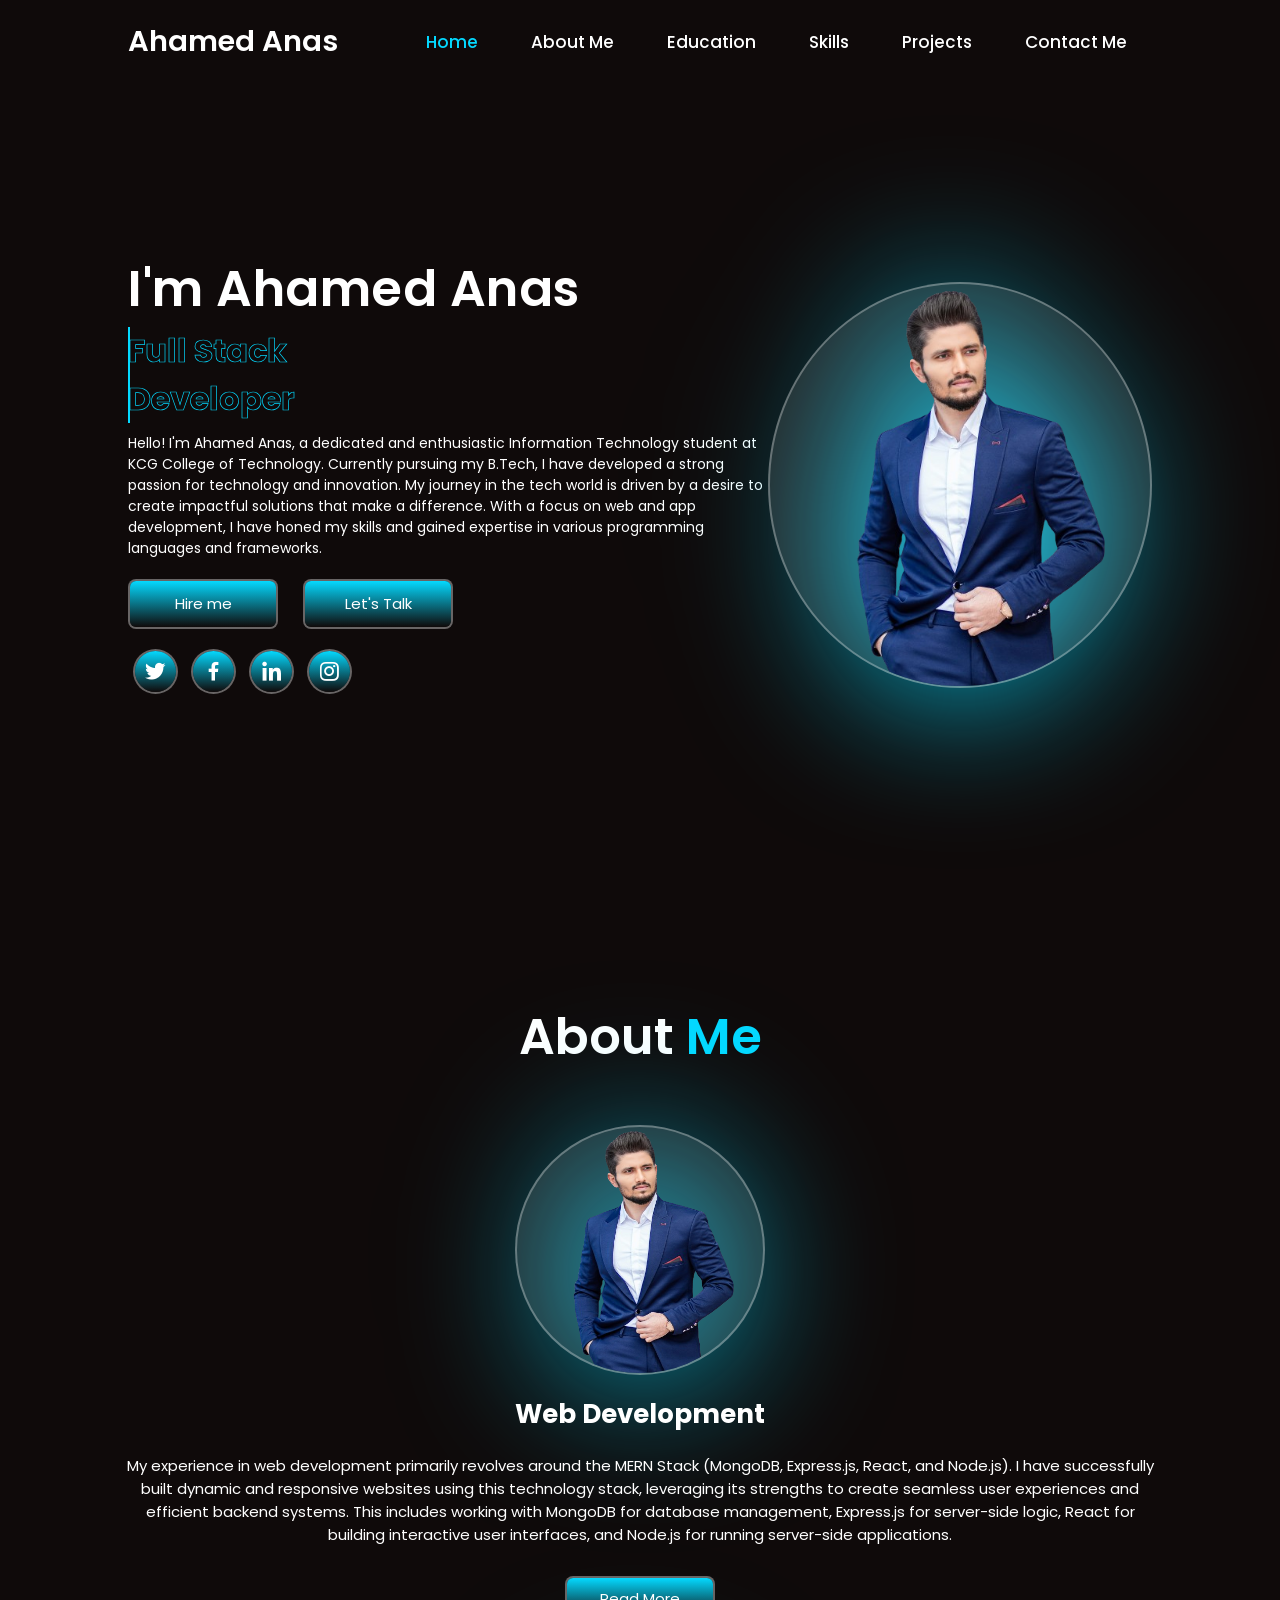
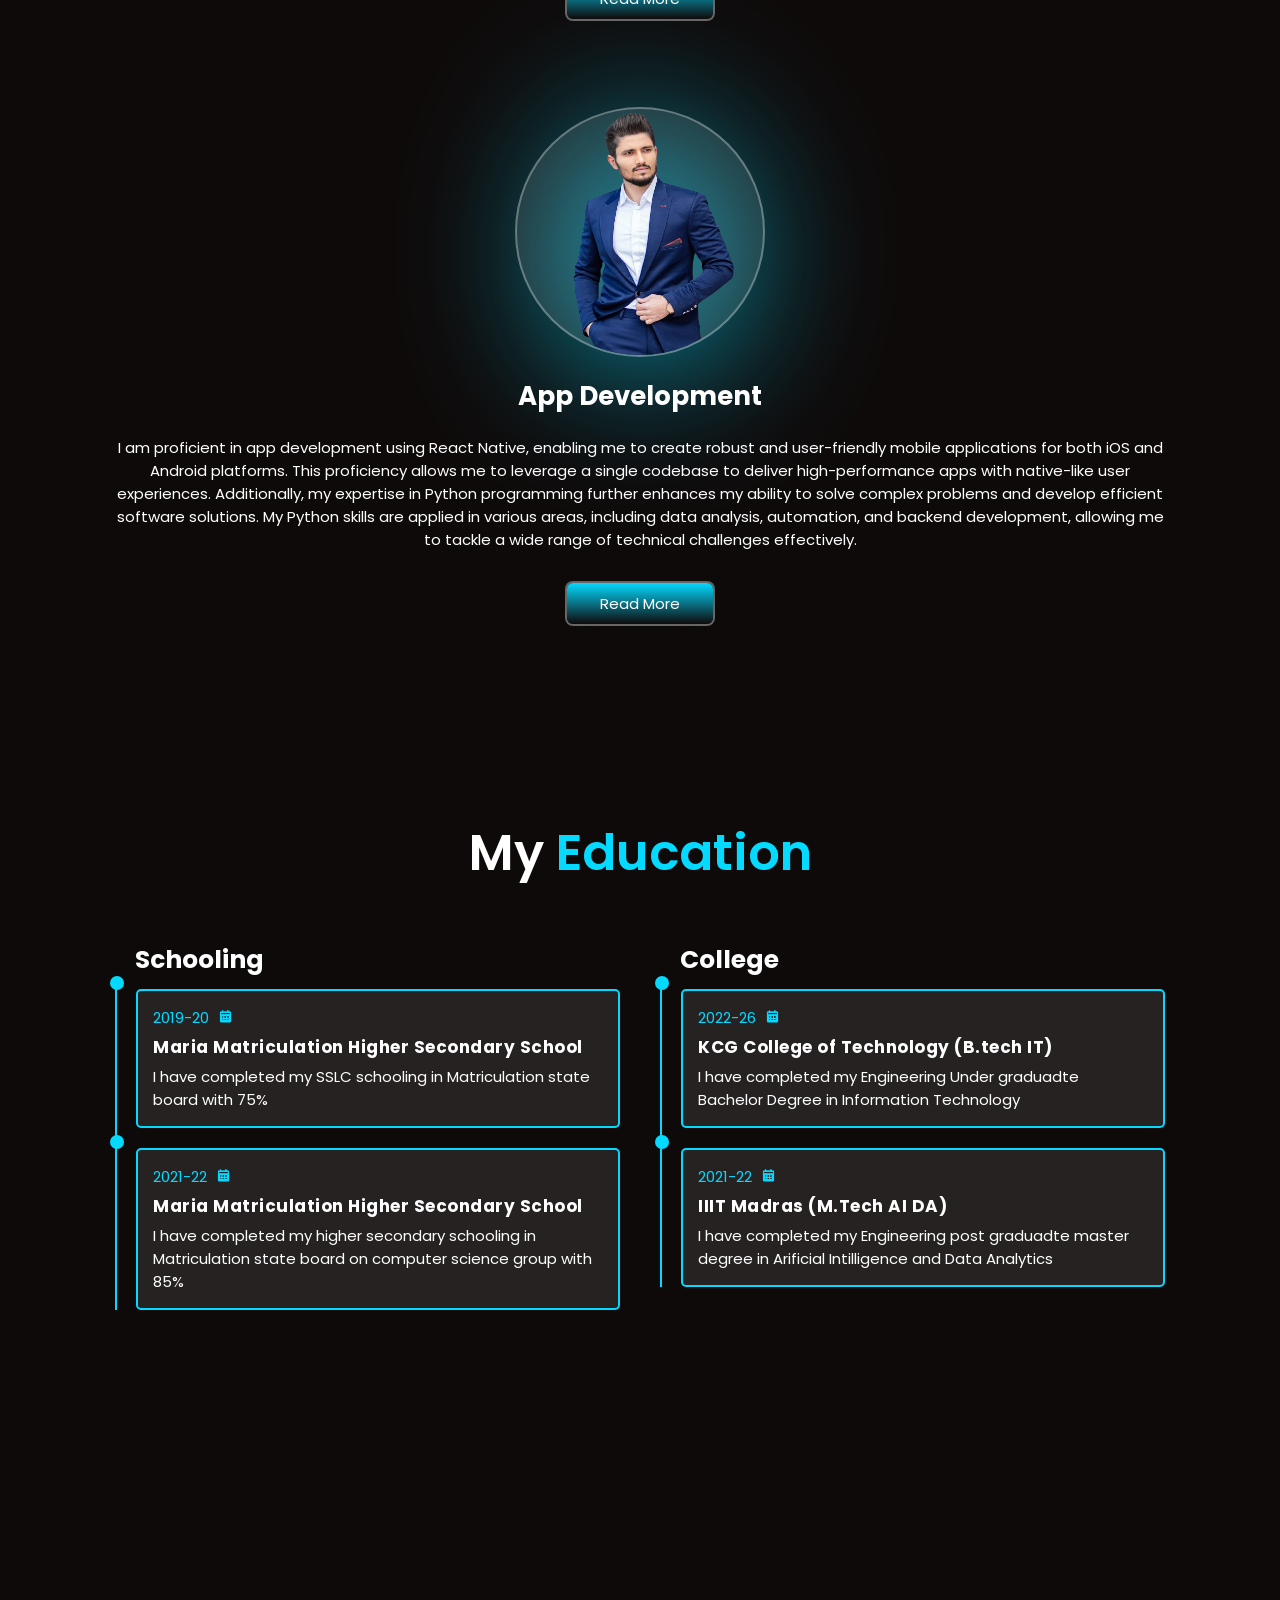
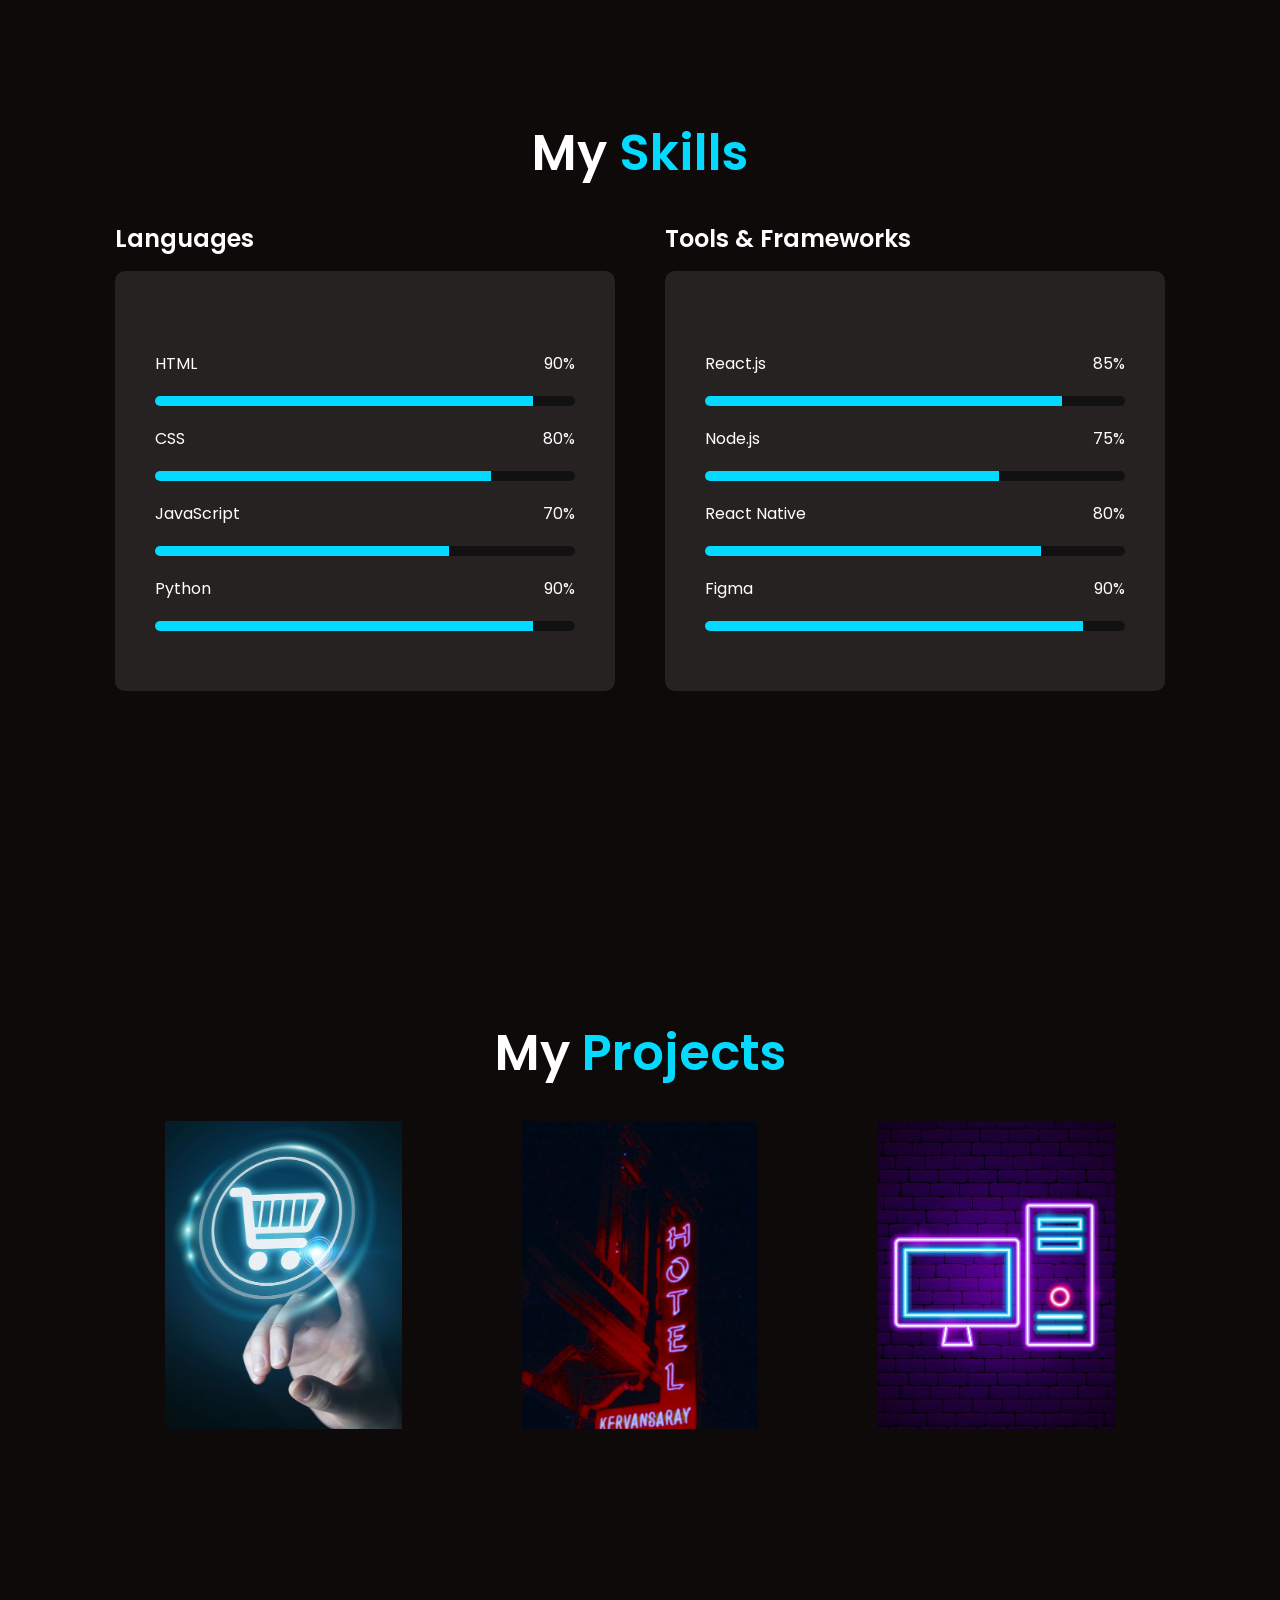
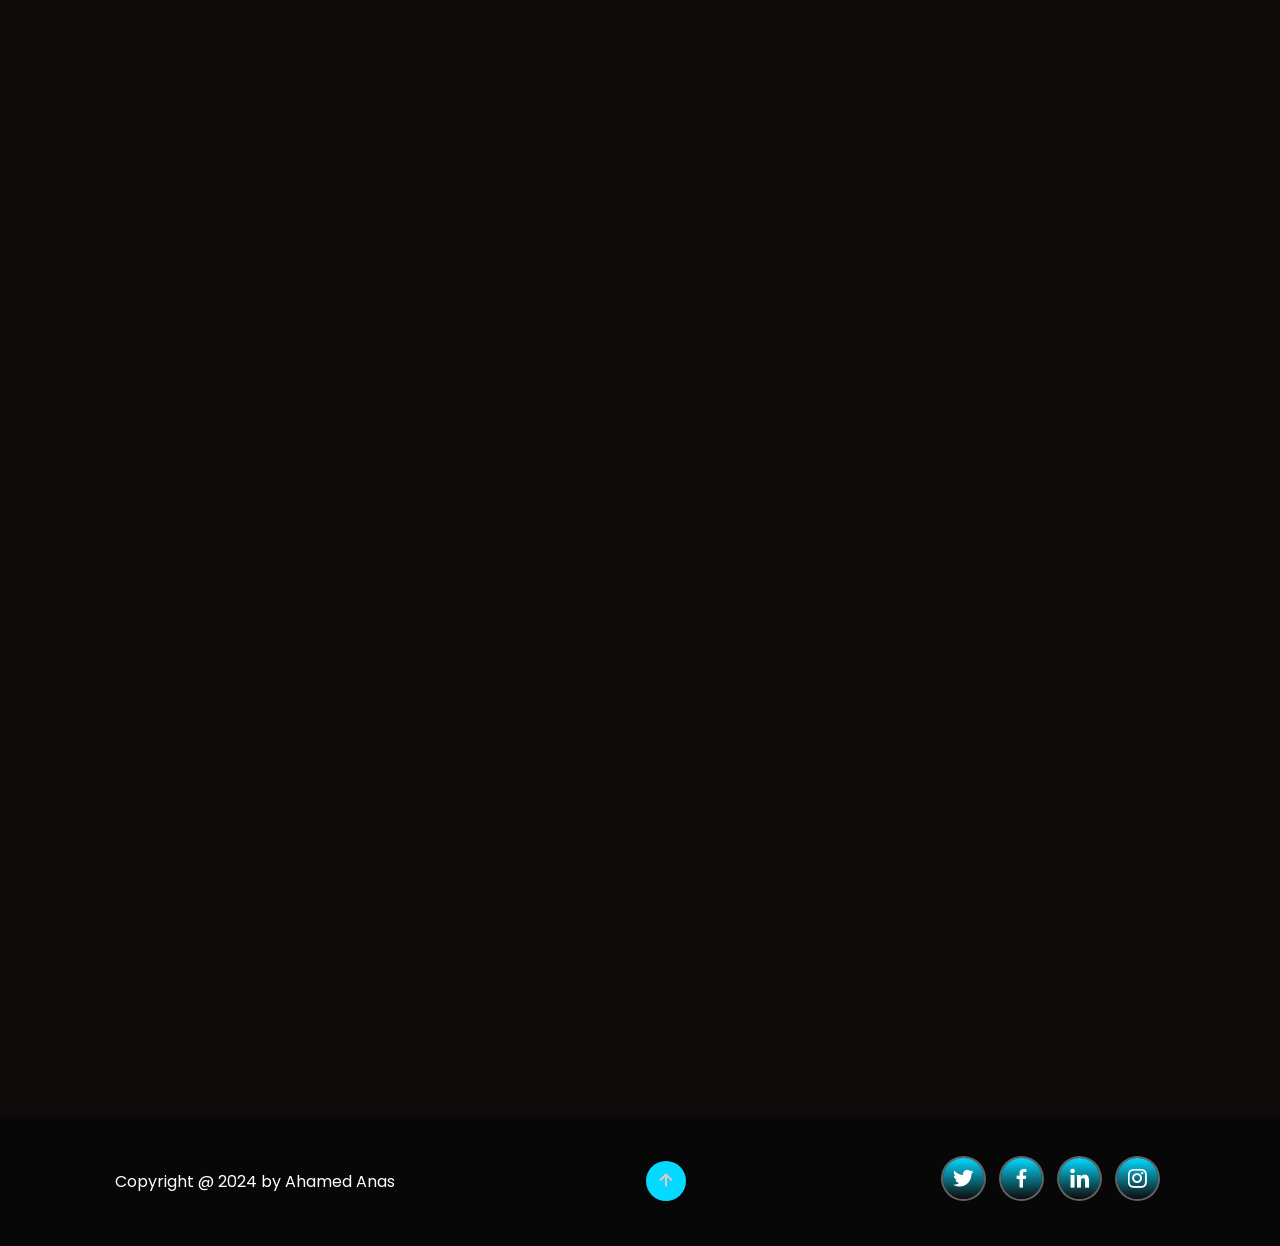
<file: portfolio website/index.html>
<!DOCTYPE html>
<html lang="en">

<head>
    <meta charset="UTF-8">
    <meta name="viewport" content="width=device-width, initial-scale=1.0">
    <title>Ahamed's Portfolio</title>
    <link rel="stylesheet" href="styles.css">
    <link href='https://unpkg.com/boxicons@2.1.4/css/boxicons.min.css' rel='stylesheet'>
</head>

<body>
    <!-- ************************* Navbar ************************* -->
    <header class="header">
        <a href="#" class="logo">Ahamed Anas</a>
        <i class='bx bx-menu' id="menu" style='color:#ffffff'></i>
        <nav class="navbar">
            <a href="#home" style="--vlr:1" class="active">Home</a>
            <a href="#about" style="--vlr:2">About Me</a>
            <a href="#education" style="--vlr:3">Education</a>
            <a href="#skills" style="--vlr:4">Skills</a>
            <a href="#Projects" style="--vlr:5">Projects</a>
            <a href="#contact" style="--vlr:6">Contact Me</a>
        </nav>
    </header>

    <!-- ************************* Home Section ************************* -->
    <section class="home" id="home">
        <div class="text-content">
            <h1>I'm Ahamed Anas</h1>
            <div class="text-animation">
                <h2>Full Stack Developer</h2>
            </div>
            <p>Hello! I'm Ahamed Anas, a dedicated and enthusiastic Information Technology student at KCG College of Technology. Currently pursuing my B.Tech, I have developed a strong passion for technology and innovation. My journey in the tech world is driven by a desire to create impactful solutions that make a difference. With a focus on web and app development, I have honed my skills and gained expertise in various programming languages and frameworks.</p>
            <div class="btn-section">
                <button class="btn">Hire me</button>
                <button class="btn">Let's Talk</button>
            </div>
            <div class="social-media">
                <i class='bx bxl-twitter' style="--vlr:7"></i>
                <i class='bx bxl-facebook' style="--vlr:8"></i>
                <i class='bx bxl-linkedin' style="--vlr:9"></i>
                <i class='bx bxl-instagram' style="--vlr:10"></i>

            </div>
        </div>
        <img src="portfolio.png" alt="">
    </section>

    <!-- ************************* About Section ************************* -->
    <section class="about" id="about">
        <h2 class="title">About <span>Me</span></h2>
        <img src="portfolio.png" alt="" class="aboutImg">
        <div class="text-content2">
            <h2>Web Development</h2>
            <p>My experience in web development primarily revolves around the MERN Stack (MongoDB, Express.js, React, and Node.js). I have successfully built dynamic and responsive websites using this technology stack, leveraging its strengths to create seamless user experiences and efficient backend systems. This includes working with MongoDB for database management, Express.js for server-side logic, React for building interactive user interfaces, and Node.js for running server-side applications.</p>
            <button class="btn">Read More</button>
        </div>
        <br>
        <img src="portfolio.png" alt="" class="aboutImg">
        <div class="text-content2">
            <h2>App Development</h2>
            <p>I am proficient in app development using React Native, enabling me to create robust and user-friendly mobile applications for both iOS and Android platforms. This proficiency allows me to leverage a single codebase to deliver high-performance apps with native-like user experiences. Additionally, my expertise in Python programming further enhances my ability to solve complex problems and develop efficient software solutions. My Python skills are applied in various areas, including data analysis, automation, and backend development, allowing me to tackle a wide range of technical challenges effectively.</p>
            <button class="btn">Read More</button>
        </div>
    </section>

    <!-- ************************* Education Section ************************* -->
    <section class="education" id="education">
        <h2 class="title">My <span>Education</span></h2>
        <div class="row">
            <div class="column">
                <h2>Schooling</h2>
                <div class="box">
                    <div class="education-content">
                        <div class="content">
                            <div class="year">2019-20 <i class='bx bxs-calendar'></i></div>
                            <h3>Maria Matriculation Higher Secondary School</h3>
                            <p>I have completed my SSLC schooling in Matriculation state board with 75%</p>
                        </div>
                    </div>
                    <div class="education-content">
                        <div class="content">
                            <div class="year">2021-22 <i class='bx bxs-calendar'></i></div>
                            <h3>Maria Matriculation Higher Secondary School</h3>
                            <p>I have completed my higher secondary schooling in Matriculation state board on computer science group with 85%</p>
                        </div>
                    </div>
                </div>
            </div>
            <div class="column">
                <h2>College</h2>
                <div class="box">
                    <div class="education-content">
                        <div class="content">
                            <div class="year">2022-26 <i class='bx bxs-calendar'></i></div>
                            <h3>KCG College of Technology (B.tech IT)</h3>
                            <p>I have completed my Engineering Under graduadte Bachelor Degree in Information Technology
                            </p> 
                        </div>
                    </div>
                    <div class="education-content">
                        <div class="content">
                            <div class="year">2021-22 <i class='bx bxs-calendar'></i></div>
                            <h3>IIIT Madras (M.Tech AI DA)</h3>
                            <p>I have completed my Engineering post graduadte master degree in Arificial Intilligence and Data Analytics</p>
                        </div>
                    </div>
                </div>
            </div>
        </div>
    </section>

    <!-- ************************* Skills Section ************************* -->
    <section class="skills" id="skills">
        <h2 class="title">My <span>Skills</span></h2>
        <div class="wrapper">
            <div class="skill-content">
                <h3 class="skill-title">Languages</h3>
                <div class="skill-box skill-box1">
                    <div class="single-skill">
                        <span class="topic">HTML</span>
                        <span class="topic">90%</span>
                    </div>
                    <div class="bar-side">
                        <div class="bar bar-1"></div>
                    </div>
                    <div class="single-skill">
                        <span class="topic">CSS</span>
                        <span class="topic">80%</span>
                    </div>
                    <div class="bar-side">
                        <div class="bar bar-2"></div>
                    </div>
                    <div class="single-skill">
                        <span class="topic">JavaScript</span>
                        <span class="topic">70%</span>
                    </div>
                    <div class="bar-side">
                        <div class="bar bar-3"></div>
                    </div>
                    <div class="single-skill">
                        <span class="topic">Python</span>
                        <span class="topic">90%</span>
                    </div>
                    
                    <div class="bar-side">
                        <div class="bar bar-4"></div>
                    </div>
                </div>
            </div>
            <div class="skill-content">
                <h3 class="skill-title">Tools & Frameworks</h3>
                <div class="skill-box skill-box2">
                    <div class="single-skill">
                        <span class="topic">React.js</span>
                        <span class="topic">85%</span>
                    </div>
                    <div class="bar-side">
                        <div class="bar bar-5"></div>
                    </div>
                    <div class="single-skill">
                        <span class="topic">Node.js</span>
                        <span class="topic">75%</span>
                    </div>
                    <div class="bar-side">
                        <div class="bar bar-6"></div>
                    </div>
                    <div class="single-skill">
                        <span class="topic">React Native</span>
                        <span class="topic">80%</span>
                    </div>
                    <div class="bar-side">
                        <div class="bar bar-7"></div>
                    </div>
                    <div class="single-skill">
                        <span class="topic">Figma</span>
                        <span class="topic">90%</span>
                    </div>
                    <div class="bar-side">
                        <div class="bar bar-8"></div>
                    </div>
                </div>
            </div>
        </div>
    </section>

     <!-- ************************* project Section ************************* -->
     <section class="Projects" id="Projects">
        <h2 class="title">My <span>Projects</span></h2>
        <div class="cards-container">
          <div class="card">
            <div class="image-box">
              <img src="E-Commerce.jpeg" alt="">
            </div>
            <div class="text-box">
              <div class="name"><span>ECommerce</span></div>
              <div class="detail"><a href="https://ahamed-anas.neocities.org/brand/fshznik_anas/Main" class="no-underline"><span>Visit Site</span></a></div>
            </div>
          </div>
          
          <div class="card">
            <div class="image-box">
              <img src="hotel.jpeg" alt="">
            </div>
            <div class="text-box">
              <div class="name"><span>Tourism</span></div>
              <div class="detail"><a href="https://ahamed-anas.neocities.org/hotel%20page/HOTEL" class="no-underline"><span>Visit Site</span></a></div>
            </div>
          </div>
          
          <div class="card">
            <div class="image-box">
              <img src="landing page.png" alt="">
            </div>
            <div class="text-box">
              <div class="name"><span>Landing Page</span></div>
              <div class="detail"><a href="https://ahamed-anas.neocities.org/landing%20page/" class="no-underline"><span>Visit Site</span></a></div>
            </div>
          </div>
        </div>
      </section>
      
    <!-- ************************* Contact Section ************************* -->
    <section class="contact" id="contact">
        <h2 class="title">Contact <span>Me</span></h2>
        <form action="#" id="">
            <div class="input-box">
                <input type="text" required placeholder="Full Name">
                <input type="email" required placeholder="Email">
            </div>
            <div class="input-box">
                <input type="tel" required placeholder="Mobile Number">
                <input type="text" required placeholder="Subject">
            </div>
            <textarea name="" id="" cols="30" rows="10" placeholder="Message" required></textarea>
            <input type="submit" value="Send Message" class="btn">
        </form>
    </section>

    <footer>
        <div class="text">
            <p>Copyright @ 2024 by Ahamed Anas</p>
        </div>
        <a href="#"><i class='bx bx-up-arrow-alt'></i></a>
        <div class="social-media">
            <i class='bx bxl-twitter' style="--vlr:7"></i>
            <i class='bx bxl-facebook' style="--vlr:8"></i>
            <i class='bx bxl-linkedin' style="--vlr:9"></i>
            <i class='bx bxl-instagram' style="--vlr:10"></i>

        </div>
    </footer>

    <script src="script.js"></script>
</body>

</html>
</file>
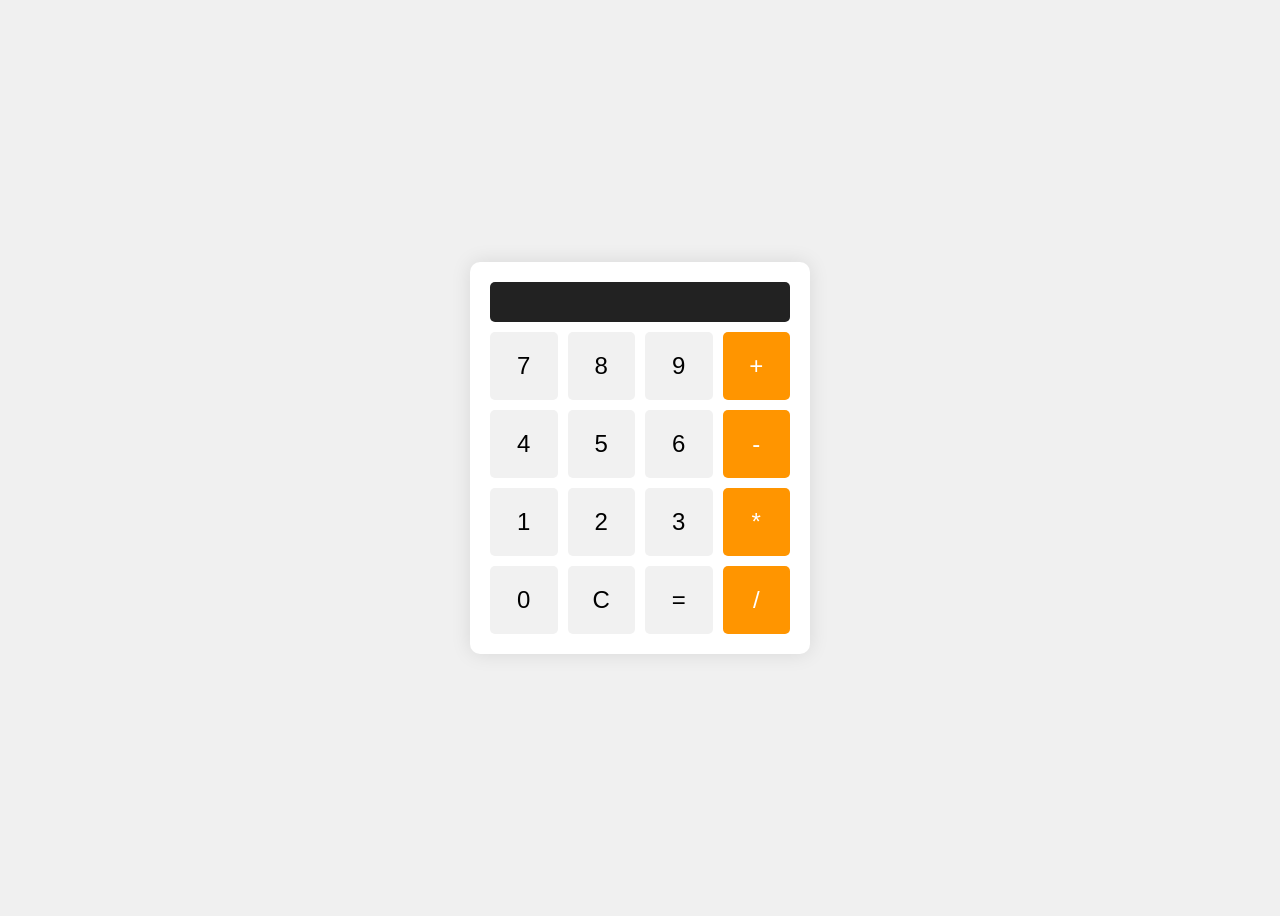
<file: calculator/calc/index.html>
<!DOCTYPE html>
<html lang="en">
<head>
    <meta charset="UTF-8">
    <meta name="viewport" content="width=device-width, initial-scale=1.0">
    <title>Calculator</title>
    <link rel="stylesheet" href="styles.css">
</head>
<body>
    <div class="calculator">
        <div id="display" class="display">0</div>
        <button class="button" onclick="appendNumber('7')">7</button>
        <button class="button" onclick="appendNumber('8')">8</button>
        <button class="button" onclick="appendNumber('9')">9</button>
        <button class="button operator" onclick="chooseOperation('+')">+</button>
        <button class="button" onclick="appendNumber('4')">4</button>
        <button class="button" onclick="appendNumber('5')">5</button>
        <button class="button" onclick="appendNumber('6')">6</button>
        <button class="button operator" onclick="chooseOperation('-')">-</button>
        <button class="button" onclick="appendNumber('1')">1</button>
        <button class="button" onclick="appendNumber('2')">2</button>
        <button class="button" onclick="appendNumber('3')">3</button>
        <button class="button operator" onclick="chooseOperation('*')">*</button>
        <button class="button" onclick="appendNumber('0')">0</button>
        <button class="button" onclick="clearDisplay()">C</button>
        <button class="button" onclick="calculate()">=</button>
        <button class="button operator" onclick="chooseOperation('/')">/</button>
    </div>
    <script src="script.js"></script>
</body>
</html>
</file>
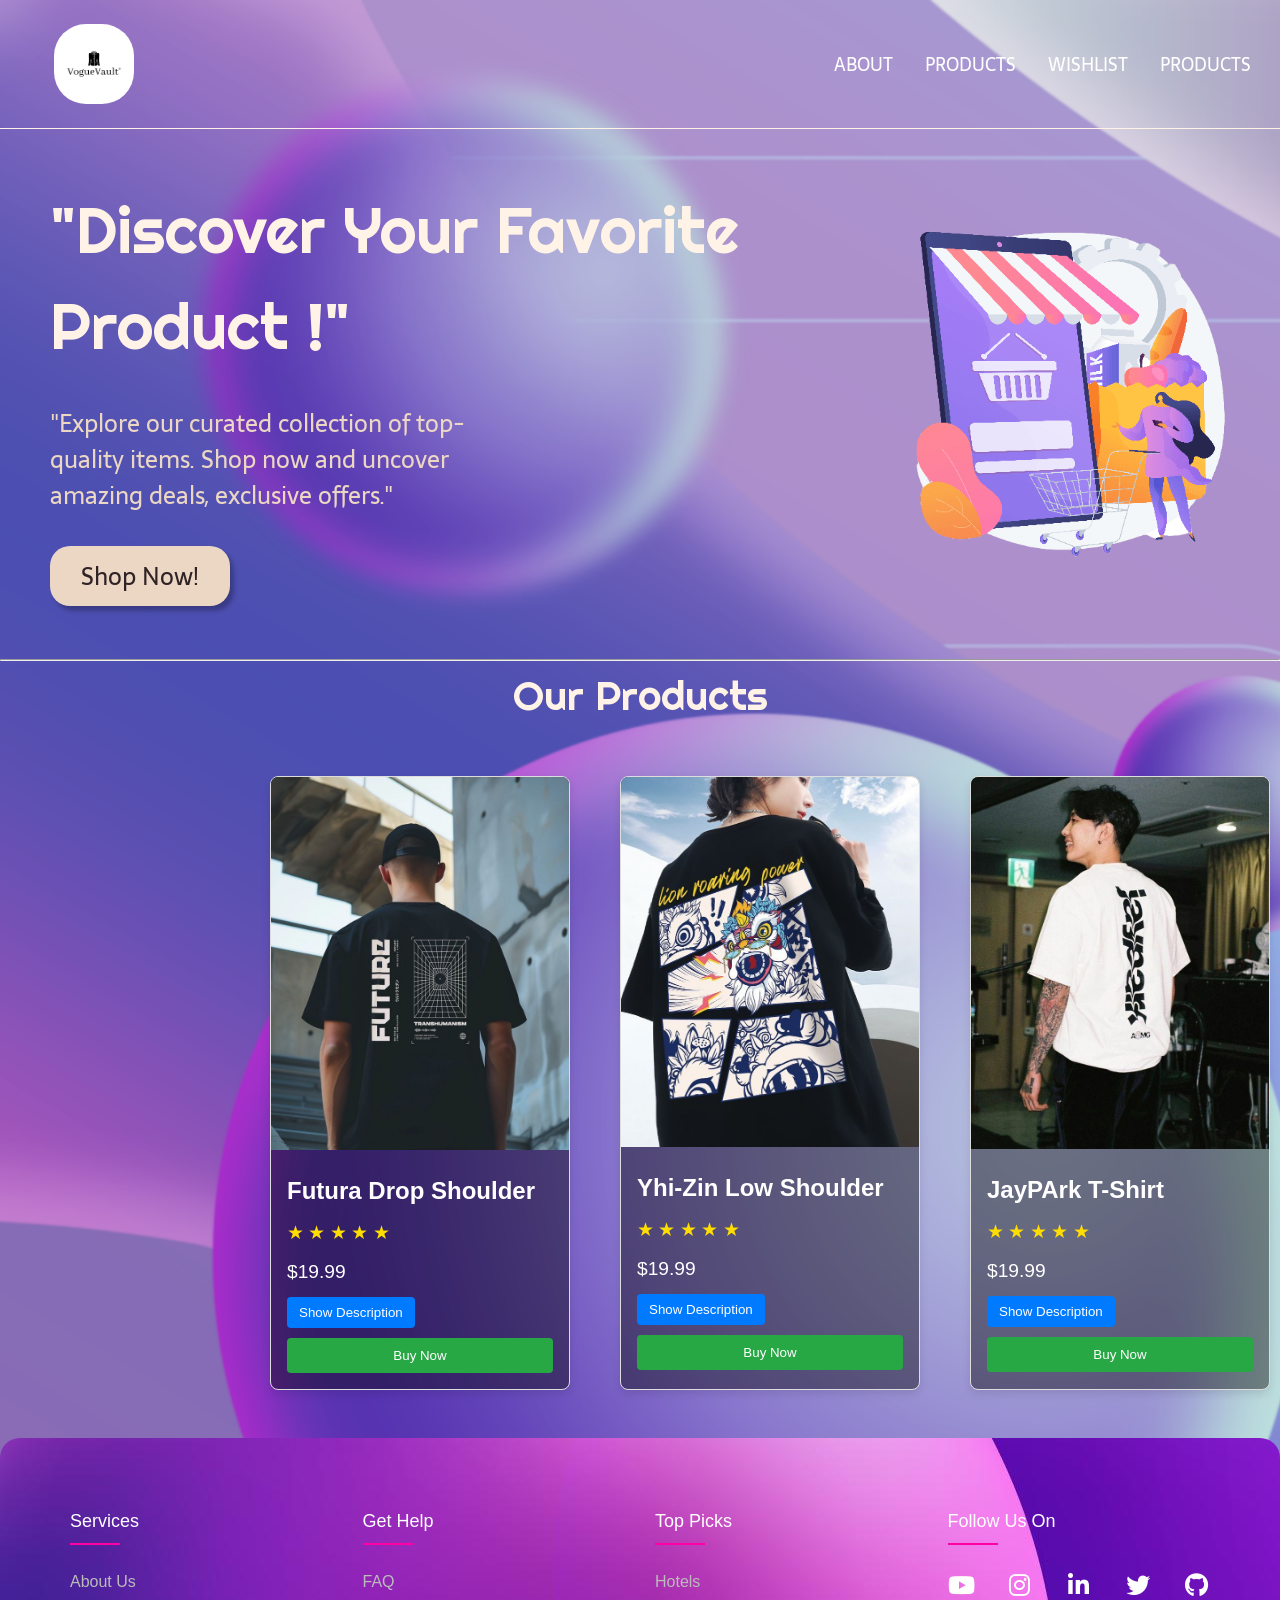
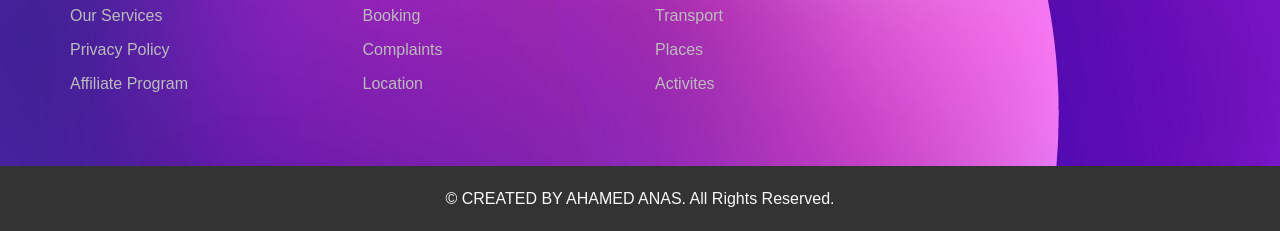
<file: landing page/landing page/index.html>
<!DOCTYPE html>
<html lang="en">

<head>
  <meta charset="UTF-8">
  <meta name="viewport" content="width=device-width, initial-scale=1.0">
  <title>Vouge Vault</title>
  <link rel="stylesheet" type="text/css" href="style.css">
  <link rel="stylesheet" href="https://cdnjs.cloudflare.com/ajax/libs/font-awesome/6.0.0-beta3/css/all.min.css">
</head>

<body>
  <header class="header">
    <img class="header-image" src="logo-black.png" alt= "logo">
    <nav class="header-menu">
      <a class="header-menu-item" href="#">ABOUT</a>
      <a class="header-menu-item" href="#">PRODUCTS</a>
      <a class="header-menu-item" href="#">WISHLIST</a>
      <a class="header-menu-item" href="#">PRODUCTS</a>
      <c class="menu-button"><a href="#"><svg xmlns="http://www.w3.org/2000/svg" height="26" viewBox="0 96 960 960" width="26"><path d="M120 816v-60h720v60H120Zm0-210v-60h720v60H120Zm0-210v-60h720v60H120Z"/></svg></a>

    </nav>
  </header>

  <main class="content">
    <section class="main-content">
      <div class="main-content-text">
        <h1 class="main-content-title">"Discover Your Favorite Product !"</h1>
        <h2 class="main-content-subtitle">"Explore our curated collection of top-quality items. Shop now and uncover amazing deals, exclusive offers."</h2>
        <button class="main-content-button" href="product1.jpeg">Shop Now!</button>
      </div>
      <img class="main-content-image" src="shopping image.jpg" alt="Image of Balle Bot">
    </section>

    <hr>

    <p class="product-title">Our Products</p>

    <div class="product-container">
      <div class="product-card">
          <div class="product-image">
              <img src="product1.jpeg" alt="Product Image">
          </div>
          <div class="product-info">
              <h2 class="product-name">Futura Drop Shoulder</h2>
              <div class="product-seller">By ZARA</div>
              <div class="product-rating">
                  <span class="star">&starf;</span>
                  <span class="star">&starf;</span>
                  <span class="star">&starf;</span>
                  <span class="star">&starf;</span>
                  <span class="star">&starf;</span>
              </div>
              <div class="product-price">$19.99</div>
              <div class="product-description">
                  <button class="show-description">Show Description</button>
                  <p class="description-text">This is a detailed description of the product.</p>
              </div>
              <button class="buy-now">Buy Now</button>
          </div>
      </div>
      <!-- Repeat the product card for demonstration -->
      <div class="product-card">
          <div class="product-image">
              <img src="product2.jpeg" alt="Product Image">
          </div>
          <div class="product-info">
              <h2 class="product-name">Yhi-Zin Low Shoulder</h2>
              <div class="product-seller">BY RELAIANCE</div>
              <div class="product-rating">
                  <span class="star">&starf;</span>
                  <span class="star">&starf;</span>
                  <span class="star">&starf;</span>
                  <span class="star">&starf;</span>
                  <span class="star">&starf;</span>
              </div>
              <div class="product-price">$19.99</div>
              <div class="product-description">
                  <button class="show-description">Show Description</button>
                  <p class="description-text">This is a detailed description of the product.</p>
              </div>
              <button class="buy-now">Buy Now</button>
          </div>
      </div>
     
      <!-- Repeat the product card for demonstration -->
      <div class="product-card">
          <div class="product-image">
              <img src="product3.jpeg" alt="Product Image">
          </div>
          <div class="product-info">
              <h2 class="product-name">JayPArk T-Shirt</h2>
              <div class="product-seller">BY PANTALOONS</div>
              <div class="product-rating">
                  <span class="star">&starf;</span>
                  <span class="star">&starf;</span>
                  <span class="star">&starf;</span>
                  <span class="star">&starf;</span>
                  <span class="star">&starf;</span>
              </div>
              <div class="product-price">$19.99</div>
              <div class="product-description">
                  <button class="show-description">Show Description</button>
                  <p class="description-text">This is a detailed description of the product.</p>
              </div>
              <button class="buy-now">Buy Now</button>
          </div>
      </div>
  </div>

  <script src="script.js"></script>

  </main>
  <footer>
    <footer class="footer">
      <div class="container">
        <div class="row">
          <div class="footer-col">
            <h4>Services</h4>
            <ul>
              <li><a href="#">About us</a></li>
              <li><a href="#">Our services</a></li>
              <li><a href="#">Privacy policy</a></li>
              <li><a href="#">Affiliate program</a></li>
            </ul>
          </div>
          <div class="footer-col">
            <h4>Get help</h4>
            <ul>
              <li><a href="#">FAQ</a></li>
              <li><a href="#">Booking</a></li>
              <li><a href="#">Complaints</a></li>
              <li><a href="#">Location</a></li>
            </ul>
          </div>
          <div class="footer-col">
            <h4>Top Picks</h4>
            <ul>
              <li><a href="#">Hotels</a></li>
              <li><a href="#">Transport</a></li>
              <li><a href="#">Places</a></li>
              <li><a href="#">Activites</a></li>
            </ul>
          </div>
          <div class="footer-col">
            <h4>follow Us On</h4>
            <div class="wrapper">
              <a href="#" class="icon"><i class="fa-brands fa-youtube"></i></a>
              <a href="#" class="icon"><i class="fa-brands fa-instagram"></i></a>
              <a href="#" class="icon"><i class="fa-brands fa-linkedin-in"></i></a>
              <a href="#" class="icon"><i class="fa-brands fa-twitter"></i></a>
              <a href="#" class="icon"><i class="fa-brands fa-github"></i></a>
            </div>
          </div>
        </div>
      </div>
   </footer>
  </footer>
  
  <footer class="team">
    <p>&copy; <span id="year"></span> CREATED BY AHAMED ANAS. All Rights Reserved.</p>
  </footer>
</body>

</html>
</file>
<file: portfolio website/styles.css>
@import url('https://fonts.googleapis.com/css2?family=Poppins:ital,wght@0,300;0,400;0,500;1,500&display=swap');
* {
    margin: 0;
    padding: 0;
    scroll-behavior: smooth;
    box-sizing: border-box;
    font-family: "poppins";
    outline: none;
    border: none;
    color: #fff;
}
body{
    background: #0f0a0a;
    height: 100vh;
}
html{
    font-size: 62.5%;
    overflow-x: hidden;
}
.header{
    position: fixed;
    left: 0;
    top: 0;
    padding: 2rem 10%;
    width: 100%;
    display: flex;
    justify-content: space-between;
    align-items: center;
    z-index: 100;
}
.sticky{
    border-bottom: 2px solid rgba(255,255,255,.1);
    background: #0f0a0a;
}
.logo{
    font-size: 2.9rem;
    font-weight: 600;
    text-decoration: none;
    color: #fff;
    transform: translateX(-100%);
    opacity: 0;
    animation: RightSlide 1s ease forwards;
}
@keyframes  RightSlide{
    0%{
        transform: translateX(-100%);
        opacity: 0;
    }
    100%{
        transform: translateX(0%);
        opacity: 1;
    }
}


#menu{
    color: #fff;
    font-size: 2.5rem;
    display: none;
}
.navbar a{
    display: inline-block;
    font-size: 1.7rem;
    text-decoration: none;
    margin: 0 2.5rem;
    font-weight: 500;
    letter-spacing: .02;
    transition: .5s ease;
    transform: translateY(-100px);
    opacity: 0;
    animation: TopSlide 1s ease forwards;
    animation-delay: calc(.2s * var(--vlr));
}
@keyframes  TopSlide{
    0%{
        transform: translateY(-100px);
        opacity: 0;
    }
    100%{
        transform: translateY(0px);
        opacity: 1;
    }
}
.navbar a:hover,.navbar a.active{
    color: #04d9ff;
}
section{
    padding: 10rem 9% 2rem;
    min-height: 100vh;
}
.about,.education,.contact,.skills{
    overflow: hidden;
}
.home{
    display: flex;
    justify-content:space-evenly;
    align-items: center;
    position: relative;
    width: 100%;
    height: 100vh;
    background-size: cover;
    background-position: center;
    padding: 70px 10% 0;
}
.text-content{
    max-width: 70rem;
}
.text-content h1{
    font-size: 5rem;
    color: #fff;
    text-transform: capitalize;
    letter-spacing: .05rem;
    font-weight: 600;
    transform: translateY(-100px);
    opacity: 0;
    animation: RightSlide 1s ease forwards;
    animation-delay: 1s;
}
.text-animation{
    position: relative;
    width: 32.8rem;
}
.text-animation h2{
    font-size: 3.2rem;
    font-weight: 700;
    color: transparent;
    -webkit-text-stroke: .7px #04d9ff;
    background: linear-gradient(#04d9ff,#04b5d4);
    background-repeat: no-repeat;
    -webkit-background-clip: text;
    background-clip: text;
    background-position: -33rem 0;
    transform: translateY(-100px);
    opacity: 0;
    animation: textSlide 6s linear infinite,
    TopSlide 1s ease forwards;
    animation-delay: 2s,1.2s;
}
@keyframes textSlide{
    0%,10%,100%{
        background-position: -33rem 0;
    }
    65%,85%{
        background-position: 0 0;
    }
}
.text-animation::before{
    content: "";
    position: absolute;
    left: 0;
    top: 0;
    height: 100%;
    width: 0;
    border-right: 2px solid #04d9ff;
    transform: translateY(-100px);
    opacity: 0;
    animation: CursorSlide 6s linear infinite,
    TopSlide 1s ease forwards;
    animation-delay: 2s,1.2s;
}
@keyframes CursorSlide {
    0%,10%,100%{
        width: 0;
    }
    65%,78%,85%{
        opacity: 1;
        width: 100%;
    }
    75%,81%
    {
        opacity: 0;
    }


}
.text-content p{
    font-size: 1.4rem;
    margin: 1rem 0;
    transform: translateX(100px);
    opacity: 0;
    animation: leftSlide 1s ease forwards;
    animation-delay: 1.4s;
    color: #fff;
}
@keyframes leftSlide{
    0%{
        transform: translateX(100px);
        opacity: 0;
    }
    100%{
        transform: translateX(0px);
        opacity: 1;
    }
}
.btn-section{
    width: 32.5rem;
    height: 5rem;
    display: flex;
    justify-content: space-between;
    align-items: center;
    margin: 2rem 0;
    position: relative;
}
.btn-section::before{
    content: "";
    position: absolute;
    left: 0;
    top: 0;
    background: #0f0a0a;
    height: 100%;
    width: 100%;
    z-index: 2;
    animation: Slide 1s ease forwards;
    animation-delay: 1.6s;
}
@keyframes Slide{
    0%{
        width: 100%;
    }
    100%{
        width: 0;
    }
}
 .btn{
    height: 100%;
    width: 15rem;
    color: #fff;
    background: rgba(255,255,255,.1);
    border: .2rem solid rgba(255,255,255,.3);
    backdrop-filter: blur(5rem);
    border-radius: .8rem;
    font-size: 1.5rem;
    cursor: pointer;
    display: inline-flex;
    justify-content: center;
    align-items: center;
    position: relative;
    overflow: hidden;
    z-index: 1;
}
.btn::before{
    content: "";
    position: absolute;
    left: 0;
    top: -100%;
    height: 300%;
    width: 100%;
    background: linear-gradient(
        #0f0a0a,#04d9ff,#0f0a0a,#04d9ff
    );
    z-index: -1;
    transition: .5s ease;
}
.btn:hover::before{
    top: 0;
}
.social-media {
    margin: 2rem 0;
}
.social-media i{
    display: inline-block;
    font-size: 2.5rem;
    background: rgba(255,255,255,.1);
    border: .2rem solid rgba(255,255,255,.3);
    padding: .8rem;
    margin: 0 .5rem;
    border-radius: 50%;
    color: #fff;
    cursor: pointer;
    position: relative;
    overflow: hidden;
    animation: Bottom 1s ease forwards;
    animation-delay: calc(.2s * var(--vlr));
    transform: translateY(100px);
    opacity: 0;


}
@keyframes Bottom{
    0%{
        transform: translateY(100px);
    opacity: 0;
    }
    100%{
        transform: translateY(0px);
    opacity: 1;
    }
}
.social-media i::after{
    content: "";
    position: absolute;
    left: 0;
    top: -100%;
    height: 300%;
    width: 100%;
    background: linear-gradient(
        #0f0a0a,#04d9ff,#0f0a0a,#04d9ff
    );
    z-index: -1;
    transition: .5s ease;
}


i:hover::after{
    top: 0;
}
.home img{
    width: 30vw;
    background: rgba(255,255,255,.1);
    border: .2rem solid rgba(255,255,255,.3);
    border-radius: 50%;
    filter: drop-shadow(0 0 8rem #04d9ff);
    animation: Scale 1s ease forwards;
    scale: 0;
    animation-delay: 2s;
}
@keyframes Scale{
    0%{
        scale: 0;
    }
    100%{
        scale: 1;
    }
}
/* about section */
.about{
    display: flex;
    justify-content: center;
    align-items: center;
    flex-direction: column;
    padding-bottom: 6rem;
    gap: 2rem;
}
.title{
    font-size: 5rem;
    margin-bottom: 3rem;
    font-weight: 600;
    text-align: center;
    transform: translateY(-100px);
    opacity: 0;
}
section.start-animation .title{
    animation: top 1s ease forwards;
}
@keyframes top{
    0%{
        transform: translateY(-100px);
        opacity: 0;
    }
    100%{
        transform: translateY(0px);
        opacity: 1;
    }
}
.title span{
    color: #04d9ff;
}
.about img{
    height: 25rem;
    width: 25rem;
    background: rgba(255,255,255,.1);
    border: .2rem solid rgba(255,255,255,.3);
    border-radius: 50%;
    filter: drop-shadow(0 0 8rem #04d9ff);
    scale: 0;
}
section.start-animation .aboutImg{
    animation: scaleout 1s ease forwards;
}
@keyframes scaleout{
    0%{
       scale: 0;
    }
    100%{
     scale: 1;
    }
}
.text-content2{
    text-align: center;
}
.text-content2 h2{
    font-size: 2.6rem;
    transform: translatex(-100px);
    opacity: 0;
}
section.start-animation .text-content2 h2{
    animation: Right 1s ease forwards;
}
@keyframes Right{
    0%{
        transform: translatex(-100px);
        opacity: 0;
    }
    100%{
        transform: translatex(0px);
        opacity: 1;
    }
}
.text-content2 p{
    font-size: 1.5rem;
    margin: 2rem 0 3rem;
    transform: translatex(100px);
    opacity: 0;
}
section.start-animation .text-content2 p{
    animation: Left 1s ease forwards;
}
@keyframes Left{
    0%{
        transform: translatex(100px);
        opacity: 0;
    }
    100%{
        transform: translatex(0px);
        opacity: 1;
    }
}
.text-content2 .btn{
    padding: .9rem .5rem;
    transform: translateY(100px);
    opacity: 0;
    margin-bottom: 3rem;
}


section.start-animation .text-content2 .btn{
    animation: Bottoms 1s ease forwards;
}
@keyframes Bottoms{
    0%{
        transform: translateY(100px);
        opacity: 0;
    }
    100%{
        transform: translatey(0px);
        opacity: 1;
    }
}
/* education section */
.row{
    display: flex;
    column-gap: 4rem;
    flex-wrap: wrap;
}
.column{
    flex: 1 1 30rem;
}
.column:nth-child(1){
    opacity: 0;
    transform: translateX(-100px);
}
section.start-animation .column:nth-child(1){
    animation: Right 1s ease forwards;
    animation-delay: 1.2s;
}


.column:nth-child(2){
    opacity: 0;
    transform: translateX(100px);
}
section.start-animation .column:nth-child(2){
    animation: Left 1s ease forwards;
    animation-delay: 1.2s;
}
.column h2{
    font-size: 2.5rem ;
    margin: 2rem 0 1rem 1.96rem;
    transform: translateY(-100px);
    opacity: 0;
}
section.start-animation .column h2{
    animation: top 1s ease forwards;
    animation-delay: 1.2s;
}


.box{
    border-left: .2rem solid #04d9ff;
}
.education-content {
    padding-left: 1.9rem;
}
.education-content .content{
    padding: 1.5rem;
    border: .2rem solid #04d9ff;
    background: rgba(255,255,255,.1);
    border-radius: .5rem;
    margin-bottom: 2rem;
    position: relative;
}
.content::before{
    content: "";
    position: absolute;
    left: -2.8rem;
    top: -1.5rem;
    height: 1.4rem;
    width: 1.4rem;
    border-radius: 50%;
    background: #04d9ff;
}
.content .year{
    font-size: 1.5rem;
    color: #04d9ff;
}
.content .year i{
    color: #04d9ff;
    font-size: 1.5rem;
    margin-left: .5rem;
}
.content h3{
    font-size: 1.7rem;
    letter-spacing: .05rem;
    margin: .5rem 0;
}
.content p{
    font-size: 1.5rem;
}
/* skill-content */
.wrapper{
    width: 100%;
    display: flex;
    justify-content: space-between;
    align-items: center;
    gap: 5rem;
    flex-wrap: wrap;
}
.skill-title{
    font-size: 2.4rem;
    font-weight: 600;
    margin-bottom: 1.5rem;
    opacity: 0;
    transform: translateY(-100px);
}
section.start-animation .skill-title{
    animation: top 1s ease forwards;
    animation-delay: 1.2s;
}
.skill-content{
    width: 100%;
    flex:  1 1 30rem;
}
.skill-box{
    height: 100%;
    width: 100%;
    padding: 6rem 4rem;
    background: rgba(255,255,255,.1);
    border-radius: 1rem;
}
.skill-box1{
    opacity: 0;
    transform: translateX(-100px);
}
section.start-animation .skill-box1{
    animation:  Right 1s ease forwards;
    animation-delay: 1.2s;
}
.skill-box2{
    opacity: 0;
    transform: translateX(100px);
}
section.start-animation .skill-box2{
    animation:Left 1s ease forwards;
    animation-delay: 1.4s;
}
.single-skill{
    display: flex;
    justify-content: space-between;
    margin: 2rem 0;
}
.single-skill span{
    font-size: 1.6rem;
}


.bar-side{
    background: #111;
    height: 1rem;
    border-radius: 50rem;
    position: relative;
    overflow: hidden;
}
.bar{
    position: absolute;
    height: 100%;
    background: #04d9ff;
}
.bar-1{
    width: 90%;
}
.bar-2{
    width: 80%;
}
.bar-3{
    width: 70%;
}
.bar-4{
    width: 90%;
}
.bar-5{
    width: 85%;
}
.bar-6{
    width: 70%;
}
.bar-7{
    width: 80%;
}
.bar-8{
    width: 90%;
}

/* project section */
.cards-container {
  display: flex;
  flex-wrap: nowrap;
  gap: 20px;
}

.card {
  width: 300px; /* Adjust width as needed */
  aspect-ratio: 1/1.3;
  position: relative;
  margin-left: 50px;
  margin-right: 50px;
}

.card .image-box {
  width: 100%;
  height: 100%;
  overflow: hidden;
}

.card .image-box img {
  display: block;
  width: 100%;
  height: 100%;
  object-fit: cover;
  filter: grayscale(0) brightness(1);
  transform: scale(1.2);
  transition: transform 2s ease-in-out, filter 1s ease-in-out;
}

.card:hover .image-box img {
  filter: grayscale(1) brightness(0.7);
  transform: scale(1);
}

.text-box {
  position: absolute;
  bottom: 0;
  left: 0;
  width: 100%;
  padding: 10px;
  box-sizing: border-box;
  text-align: center;
  color: white;
  transform: translateY(100%);
  transition: transform 0.5s ease;
}

.card:hover .text-box {
  transform: translateY(0%);
}

.text-box .name,
.text-box .detail {
  height: 40px; /* Adjust height for smaller screens */
  line-height: 40px; /* Adjust line-height for smaller screens */
  overflow: hidden;
  margin-top: 2px;
}

.text-box .name {
  font-size: 20px; /* Adjust font-size for smaller screens */
  font-weight: 600;
  text-transform: uppercase;
}

.text-box .detail {
  font-size: 12px; /* Adjust font-size for smaller screens */
  font-weight: 300;
  color: aliceblue;
}

.detail span {
  display: inline-block;
  background-color: #007bff66;
  color: #fff;
  border-radius: 30px;
  transition: background-color 0.3s ease;
  overflow: hidden;
}

.name span,
.detail span {
  display: block;
  transition: transform 0.5s ease;
}

.name span {
  transition-delay: 0.2s;
  transform: translateY(100%);
}

.detail span {
  transform: translateY(-100%);
  transition-delay: 0.5s;
}

.card:hover .text-box span {
  transform: translateY(0%);
}

.text-box::after {
  position: absolute;
  content: "";
  bottom: 0;
  left: 50%;
  width: 100%;
  height: 3px;
  transform: translateX(-50%) scaleX(0);
  transform-origin: left;
  transition: 0.5s ease;
  background-color: cyan;
}

.card:hover .text-box::after {
  transform: translateX(-50%) scaleX(1);
}

.no-underline {
    text-decoration: none;
  }
  
  @media (max-width: 768px) {
    .cards-container {
      flex-direction: column;
      gap: 10px;
      padding: 0 2px; /* Reduce padding for smaller screens */
    }
  
    .card {
      width: 100%; /* Full width for smaller screens */
      margin: 10px 0; /* Margin for spacing between cards */
    }
  
    .text-box .name,
    .text-box .detail {
      height: 30px; /* Adjust height for smaller screens */
      line-height: 30px; /* Adjust line-height for smaller screens */
    }
  
    .text-box .name {
      font-size: 18px; /* Adjust font-size for smaller screens */
    }
  
    .text-box .detail {
      font-size: 10px; /* Adjust font-size for smaller screens */
    }
  }
  
  @media (max-width: 480px) {
    .card {
      width: 100%; /* Full width for smaller screens */
      margin: 5px 0; /* Margin for spacing between cards */
    }
  
    .text-box .name,
    .text-box .detail {
      height: 25px; /* Adjust height for smaller screens */
      line-height: 25px; /* Adjust line-height for smaller screens */
    }
  
    .text-box .name {
      font-size: 16px; /* Adjust font-size for smaller screens */
    }
  
    .text-box .detail {
      font-size: 8px; /* Adjust font-size for smaller screens */
    }
  }
  

/* contact section */
section form{
    max-width: 70rem;
    text-align: center;
    margin: 1rem auto;
    margin-bottom: 3rem;
}
.input-box{
    display: flex;
    justify-content: space-between;
    flex-wrap: wrap;
}
input:nth-child(1){
    opacity: 0;
    transform: translateX(-100px);
}
section.start-animation input:nth-child(1){
    animation:Right 1s ease forwards;
    animation-delay: 1.2s;
}
input:nth-child(2){
    opacity: 0;
    transform: translateX(100px);
}
section.start-animation input:nth-child(2){
    animation:Left 1s ease forwards;
    animation-delay: 1.2s;
}
 input,textarea{
    width: 100%;
    padding: 1.5rem;
    background:rgba(255,255,255,.1);
    border: .2rem solid rgba(255,255,255,.3);
    outline: none;
    backdrop-filter: blur(10px);
    filter: drop-shadow(0 0 100px #04d9ff);
    border-radius: .8rem;
    gap: 2.5rem;
    margin: .7rem 0;
    transition: .3s ease;
    opacity: 0;
    transform: translateY(100px);
}
section.start-animation textarea{
    animation:Bottom 1s ease forwards;
    animation-delay: 1.2s;
}
input::placeholder{
    font-size: 1.5rem;
    letter-spacing: .02rem;
}
.input-box input{
    width: 49%;
}
input:focus,
input:valid{
    border: .2rem solid #04d9ff;
}
textarea:focus,
textarea:valid{
    border: .2rem solid #04d9ff;
}
textarea{
    resize: none;
}
.contact .btn{
    margin-top: 2rem;
    cursor: pointer;
    filter: none;
    border: .2rem solid rgba(255,255,255,.3);
}
section.start-animation .btn{
    animation:Bottom 1s ease forwards;
    animation-delay: 1.4s;
}
.contact .btn:hover{
    background: #04d9ff;
    box-shadow: 0 0 .3rem #04d9ff,
    0 0 .7rem #04d9ff;
}
/* footer */


footer{
    background: #080707;
    padding: 2rem 9%;
    display: flex;
    justify-content: space-between;
    align-items: center;
    flex-wrap: wrap;
}
footer p{
    font-size: 1.6rem;
}
footer i{
    display: inline-flex;
    justify-content: center;
    align-items: center;
    padding: .8rem;
    background: #04d9ff;
    color: #e2caca;
    border-radius: 50%;
    font-size: 2.4rem;
}
/* RESPONSIVE */
@media(max-width:1200px){
    html{
        font-size: 55;
    }
}
@media(max-width:991px){
    .header{
        padding: 2rem 9%;
    }

    .contact{
        min-height: auto;
    }
    footer{
        padding: 2rem 3%;
    }
}
@media(max-width:768px){
    #menu{
        display: block;
    }
    .navbar{
        position: absolute;
        left: 0;
        top: 100%;
        width: 100%;
        padding: 1rem 3%;
        background: #0f0a0a;
        border-top: 1px solid rgba(255,255,255,.1);
        border-bottom: .2rem solid rgba(255,255,255,.1);
        display: none;
    }
    .navbar.active{
        display: block;
    }
    .navbar a{
        display: block;
        margin: 3rem 0;
        font-size: 2rem;
    }
    .home{
        flex-direction: column-reverse;
    }
    .home .text-content{
        display: flex;
        justify-content: center;
        align-items: center;
        flex-direction: column;
    }
    .home .text-content h1{
        font-size: 4rem;
    }
    .home img{
        width: 40vw;
    }
    .about{
        flex-direction: column;
    }
    .about img{
        width: 20rem;
        height: 20rem;
    }
}
@media(max-width:450px){
    html{
        font-size: 50%;
    }
    .input-box input{
        width: 100%;
    }
}
</file>
<file: calculator/calc/styles.css>
body {
    display: flex;
    justify-content: center;
    align-items: center;
    height: 100vh;
    background-color: #f0f0f0;
}

.calculator {
    display: grid;
    grid-template-columns: repeat(4, 1fr);
    grid-gap: 10px;
    width: 300px;
    padding: 20px;
    border-radius: 10px;
    background-color: #fff;
    box-shadow: 0 0 20px rgba(0, 0, 0, 0.1);
}

.display {
    grid-column: span 4;
    background-color: #222;
    color: #fff;
    font-size: 2rem;
    text-align: right;
    padding: 20px;
    border-radius: 5px;
}

.button {
    padding: 20px;
    font-size: 1.5rem;
    border: none;
    border-radius: 5px;
    background-color: #f1f1f1;
    cursor: pointer;
    transition: background-color 0.2s;
}

.button:active {
    background-color: #ddd;
}

.operator {
    background-color: #ff9500;
    color: #fff;
}

.operator:active {
    background-color: #e08e00;
}
</file>
<file: landing page/landing page/style.css>
@import url('https://fonts.googleapis.com/css2?family=Righteous&family=Sarala:wght@400;700&display=swap');

* {
  margin: 0;
  padding: 0;
  box-sizing: border-box;
  text-decoration: none;
}

body {
  font-size: 100%;
  background-image: url('background.png');
  background-position: center;
  background-repeat: no-repeat;
  background-size: cover;
}

.header {
  display: flex;
  flex-direction: row;
  align-items: center;
  justify-content: space-around;
  padding: 24px;
}

.header-image {
  height: 80px;
  border-radius: 40%; /* Makes the image circular */
  object-fit: cover; 
  margin-left: 30px;
}

.header-menu {
  display: flex;
  gap: 32px;
  padding-left: 700px;

}

.header-menu-item {
  font-family: 'Sarala', sans-serif;
  color: #ffffff;
  font-weight: 400;
  font-size: 18px;
  
}

.menu-button a {
  display: block;
  width: 26px;
  height: 26px;
}

.menu-button a svg {
  fill: #fff;
}

.content {
  margin-bottom: 48px;
  border-top: 0.4px solid #FFF2E7;
}

.main-content {
  display: flex;
  flex-direction: row;
  align-items: center;
  justify-content: space-around;
  height: 530px;
}

.main-content-text {
  display: flex;
  flex-direction: column;
  gap: 32px;
}

.main-content-title {
  font-family: 'Righteous', cursive;
  font-weight: 400;
  font-size: 64px;
  color: #FFF2E7;
  margin-left: 50px;
  margin-right: 100PX;
}

.main-content-subtitle {
  font-family: 'Sarala', sans-serif;
  font-weight: 400;
  font-size: 24px;
  color: #ECD6C4;
  margin-left: 50px;
  margin-right: 350PX;

}

.main-content-button {
  background-color: #ECD6C4;
  width: 180px;
  height: 60px;
  border: none;
  box-shadow: 4px 5px 4px rgba(0, 0, 0, 0.25);
  border-radius: 20px;
  font-family: 'Sarala', sans-serif;
  font-weight: 400;
  font-size: 24px;
  color: #2F2325;
  margin-left: 50px;

}

.main-content-button:hover {
  background-color: rgba(236, 214, 196, 0.53);
}

.main-content-image {
  height: 430px;
}

.secondary-content {
  display: flex;
  flex-direction: column;
  align-items: center;
  gap: 24px;
  margin-top: 48px;
}

.secondary-content-title {
  border-top: 0.4px solid #FFF2E7;
  padding-top: 48px;
  font-family: 'Righteous', cursive;
  font-weight: 400;
  font-size: 24px;
  color: #FFF2EF;
  margin-bottom: 16px;
}

.secondary-content-paragraph {
  font-family: 'Sarala', sans-serif;
  font-weight: 300;
  font-size: 18px;
  color: #ECD6C4;
}

.product-title{
  font-family: 'Righteous', cursive;
  font-weight: 200px;
  font-size: 40px;
  color: #FFF2E7;
  text-align: center;
  margin-top: 5px;
}

.product-container {
  display: flex;
  justify-content: space-between;
  width: 100%;
  max-width: 1000px;
  gap: 10px;
  margin-left: 270px;
  margin-top: 50px;
}

.product-card {
  width: 300px;
  border: 1px solid #ddd;
  border-radius: 8px;
  overflow: hidden;
  background-color: #0000006b;
  box-shadow: 0 4px 8px rgba(0, 0, 0, 0.1);
  transition: transform 0.3s;
  display: flex;
  flex-direction: column;
}

.product-card:hover {
  transform: scale(1.05);
  box-shadow:  8px 8px 4px rgb(0 0 0 / 58%);

}

.product-image img {
  width: 100%;
  height: auto;
}

.product-info {
  padding: 16px;
  text-align: left;
}

.product-name {
  font-size: 1.5em;
  margin: 0;
  color: white;
  font-family:Arial, Helvetica, sans-serif}

.product-seller {
  font-size: 0.9em;
  color: #f5f3f3;
  margin-top: 4px;
  display: none;
}

.product-rating {
  margin: 10px 0;
}

.star {
  color: #ffdd00;
  font-size: 1.2em;
}

.product-price {
  font-size: 1.2em;
  color: #ffffff;
  margin: 10px 0;
}

.product-description {
  margin-top: 10px;
  color: #ddd;
}

.description-text {
  display: none;
  font-size: 0.9em;
  color: #fcf9f9;
}

.show-description {
  background-color: #007bff;
  color: #fff;
  border: none;
  padding: 8px 12px;
  border-radius: 4px;
  cursor: pointer;
}

.show-description:hover {
  background-color: #0056b3;
}

.buy-now {
  background-color: #28a745;
  color: #fff;
  border: none;
  padding: 10px;
  border-radius: 4px;
  cursor: pointer;
  margin-top: 10px;
  width: 100%;
}

.buy-now:hover {
  background-color: #218838;
}


@import url('https://fonts.googleapis.com/css2?family=Poppins:wght@300;400;500;600;700&display=swap');
body{
	line-height: 1.5;
	font-family: 'Poppins', sans-serif;
}

*{
	margin:0;
	padding:0;
	box-sizing: border-box;
}

.container{
	max-width: 1170px;
	margin:auto;
}

.row{
	display: flex;
	flex-wrap: wrap;
}

ul{
	list-style: none;
}

.footer{
  background-image: url('footer\ image.jpg');
  padding: 70px 0;
  border-top-right-radius: 20px;
  border-top-left-radius: 20px;
}

.footer-col{
   width: 25%;
   padding: 0 15px;
}

.footer-col h4{
	font-size: 18px;
	color: #ffffff;
	text-transform: capitalize;
	margin-bottom: 35px;
	font-weight: 500;
	position: relative;
}

.footer-col h4::before{
	content: '';
	position: absolute;
	left:0;
	bottom: -10px;
	background-color: #ff00a2;
	height: 2px;
	box-sizing: border-box;
	width: 50px;
}

.footer-col ul li:not(:last-child){
	margin-bottom: 10px;
} 

.footer-col ul li a{
	font-size: 16px;
	text-transform: capitalize;
	color: #ffffff;
	text-decoration: none;
	font-weight: 300;
	color: #bbbbbb;
	display: block;
	transition: all 0.3s ease;
}

.footer-col ul li a:hover{
  background: linear-gradient(to right, #FF00A1 10%,#1100fb 300%);
  -webkit-background-clip: text;
  -webkit-text-fill-color: transparent;
  background-clip: text; /* Needed for non-WebKit browsers */
  color: transparent; /* Ensures text is transparent so gradient shows */
	padding-left: 8px;
}

.wrapper {
  padding-top: 3.1px;
  display: flex;
  justify-content: center;
  align-items: center;
  gap: 2rem;
}

.icon {
  text-decoration: none;
  width: 5.625rem;
  height: 5.625rem;
  border-radius: 50%;
  display: flex;
  justify-content: center;
  position: relative;
  color: #fff;

}

.icon > i {
  color: #fff;
  font-size: 1.5rem;
  transition: all 0.2s;
}

.icon:hover > i {
  scale: 1.6;
  background: linear-gradient(220.55deg, #ff00a2 ,#543df3 );
  /* background: linear-gradient(220.55deg, #a531dc 0%, #4300b1 100%); */
  background-clip: text;
  -webkit-background-clip: text;
  -webkit-text-fill-color: transparent;
}

.icon::before {
  content: "";
  position: absolute;
  inset: 0;
  border-radius: 100%;
  background:  #fcc603 100%;
  /* background: linear-gradient(220.55deg, #a531dc 0%, #4300b1 100%); */
  scale: 1;
  z-index: -1;
  transition: all 300ms ease-out;
}
.icon:hover::before {
  scale: 0;
}

body {
  margin: 0px;
  padding: 0;
  font-family: Arial, sans-serif;
}

.team {
  background-color: #333;
  color: #fff;
  text-align: center;
  padding: 1.3rem;
  width: 100%;
  border-top-left-radius: 0px;
  border-top-right-radius: 0px;
}

.team p {
  margin: 0;
  color: #f8f8f8;
}


@media (max-width: 600px) {
  .team {
      padding: 0.5rem;   
  }
  .team p {
   font-size: xx-small;
  }
}
/*responsive*/
@media(max-width: 767px){
  .footer-col{
    width: 50%;
    margin-bottom: 30px;
}
}
@media(max-width: 574px){
  .footer-col{
    width: 100%;
}
}
</file>
